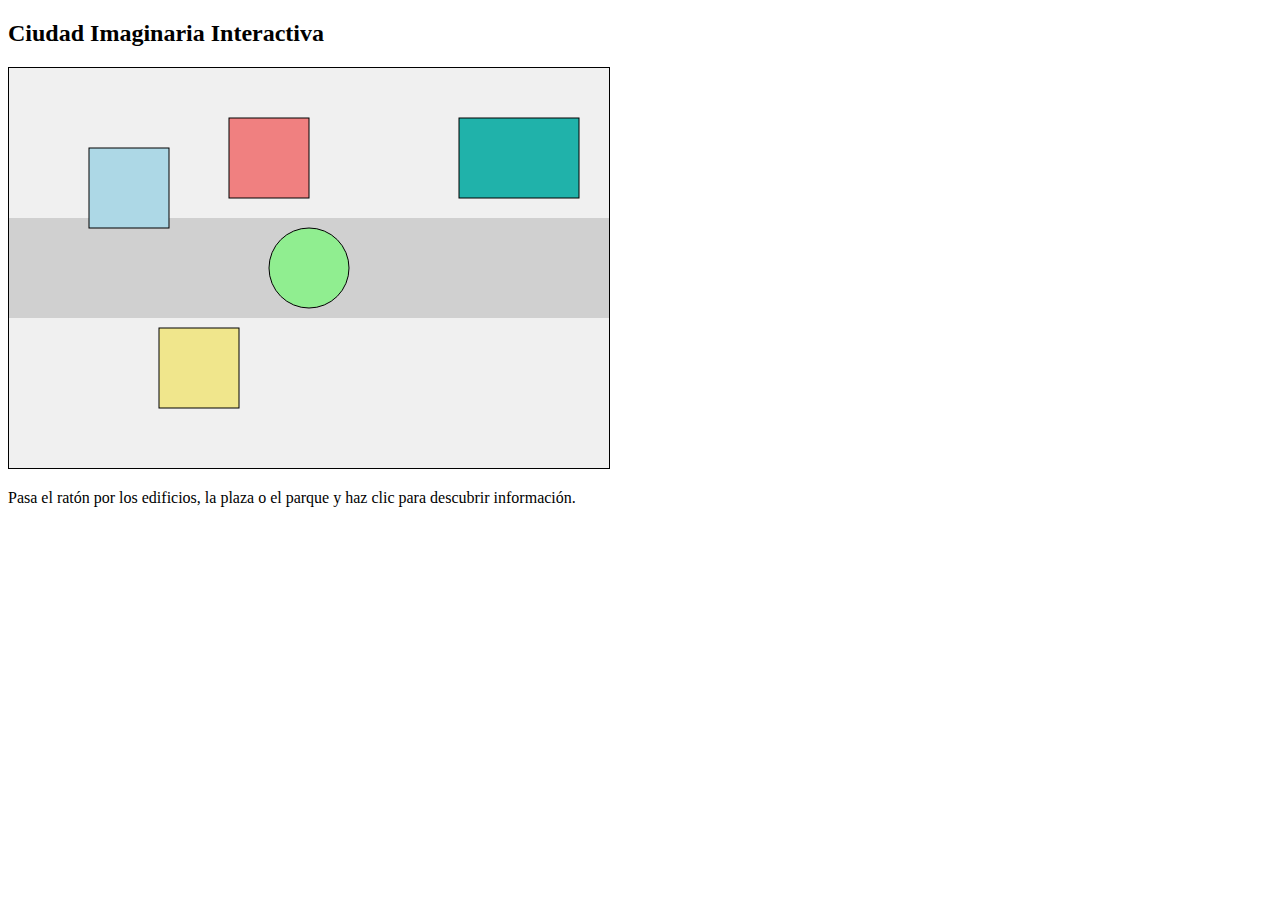
<file: index.html>
<!DOCTYPE html>
<html lang="es">

<head>
    <meta charset="UTF-8">
    <title>Ciudad Imaginaria - Demo SVG</title>
</head>

<body>
    <h2>Ciudad Imaginaria Interactiva</h2>
    

    <svg width="600" height="400" style="border:1px solid black; background:#f0f0f0">

        <!-- Calle principal -->
        <rect x="0" y="150" width="600" height="100" fill="#d0d0d0" />

        <!-- Plaza -->
        <circle id="plaza" cx="300" cy="200" r="40" fill="lightgreen" stroke="black" />

        <!-- Parque -->
        <rect id="parque" x="450" y="50" width="120" height="80" fill="lightseagreen" stroke="black" />

        <!-- Edificios -->
        <rect id="edificio1" x="80" y="80" width="80" height="80" fill="lightblue" stroke="black" />
        <rect id="edificio2" x="220" y="50" width="80" height="80" fill="lightcoral" stroke="black" />
        <rect id="edificio3" x="150" y="260" width="80" height="80" fill="khaki" stroke="black" />

        <!-- Textos informativos (ocultos al inicio) -->
        <text id="info" x="20" y="20" font-size="16" visibility="hidden" fill="black"></text>

        <!-- Script de interactividad -->
        <script>
            // Función genérica para mostrar info al pasar el ratón
            function activarInteractividad(elemento, nombre) {
                elemento.addEventListener("mouseover", () => {
                    elemento.setAttribute("opacity", "0.7");
                    document.getElementById("info").textContent = nombre;
                    document.getElementById("info").setAttribute("visibility", "visible");
                });
                elemento.addEventListener("mouseout", () => {
                    elemento.setAttribute("opacity", "1");
                    document.getElementById("info").setAttribute("visibility", "hidden");
                });
                elemento.addEventListener("click", () => {
                    alert("Has entrado en " + nombre);
                });
            }

            // Asociar interactividad a los elementos
            activarInteractividad(document.getElementById("edificio1"), "Edificio Azul - Ayuntamiento");
            activarInteractividad(document.getElementById("edificio2"), "Edificio Rojo - Biblioteca");
            activarInteractividad(document.getElementById("edificio3"), "Edificio Amarillo - Museo");
            activarInteractividad(document.getElementById("plaza"), "Plaza Central");
            activarInteractividad(document.getElementById("parque"), "Parque de la Ciudad");
        </script>
    </svg>

    <p>Pasa el ratón por los edificios, la plaza o el parque y haz clic para descubrir información.</p>
</body>

</html>
</file>
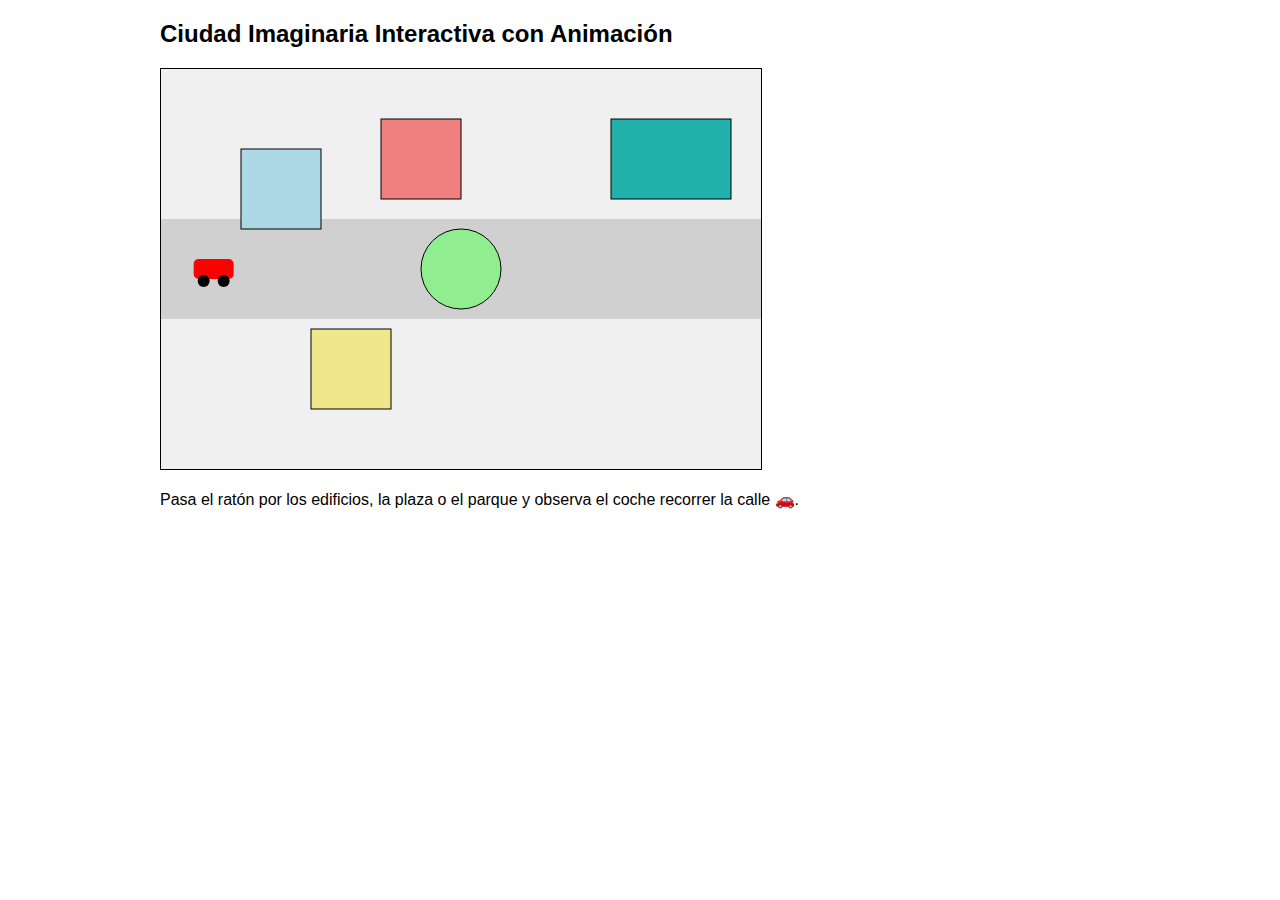
<file: ciudad.html>
<!DOCTYPE html>
<html lang="es">
<head>
  <meta charset="UTF-8">
  <title>Ciudad Imaginaria con Animación</title>
  <link rel="stylesheet" href="style.css">
</head>
<body>
<h2>Ciudad Imaginaria Interactiva con Animación</h2>

<svg width="600" height="400" style="border:1px solid black; background:#f0f0f0">

  <!-- Calle principal -->
  <rect x="0" y="150" width="600" height="100" fill="#d0d0d0" />

  <!-- Plaza -->
  <circle id="plaza" cx="300" cy="200" r="40" fill="lightgreen" stroke="black" />

  <!-- Parque -->
  <rect id="parque" x="450" y="50" width="120" height="80" fill="lightseagreen" stroke="black" />

  <!-- Edificios -->
  <rect id="edificio1" x="80" y="80" width="80" height="80" fill="lightblue" stroke="black" />
  <rect id="edificio2" x="220" y="50" width="80" height="80" fill="lightcoral" stroke="black" />
  <rect id="edificio3" x="150" y="260" width="80" height="80" fill="khaki" stroke="black" />

  <!-- Coche (círculo + rectángulo para que se vea divertido) -->
  <g id="coche">
    <rect x="-20" y="-10" width="40" height="20" fill="red" rx="5" ry="5" />
    <circle cx="-10" cy="12" r="6" fill="black" />
    <circle cx="10" cy="12" r="6" fill="black" />
  </g>

  <!-- Trayectoria del coche (línea de la calle) -->
  <path id="trayecto" d="M 0 200 L 600 200" stroke="none" fill="none"/>

  <!-- Animación: el coche recorre el trayecto -->
  <animateMotion xlink:href="#coche" dur="8s" repeatCount="indefinite" rotate="auto">
    <mpath xlink:href="#trayecto" />
  </animateMotion>

  <!-- Texto informativo (oculto al inicio) -->
  <text id="info" x="20" y="20" font-size="16" visibility="hidden" fill="black"></text>
<!-- Script de interactividad -->
<script>
  function activarInteractividad(elemento, nombre) {
    elemento.addEventListener("mouseover", () => {
      elemento.setAttribute("opacity", "0.7");
      document.getElementById("info").textContent = nombre;
      document.getElementById("info").setAttribute("visibility", "visible");
    });
    elemento.addEventListener("mouseout", () => {
      elemento.setAttribute("opacity", "1");
      document.getElementById("info").setAttribute("visibility", "hidden");
    });
    elemento.addEventListener("click", () => {
      alert("Has entrado en " + nombre);
    });
  }

  activarInteractividad(document.getElementById("edificio1"), "Edificio Azul - Ayuntamiento");
  activarInteractividad(document.getElementById("edificio2"), "Edificio Rojo - Biblioteca");
  activarInteractividad(document.getElementById("edificio3"), "Edificio Amarillo - Museo");
  activarInteractividad(document.getElementById("plaza"), "Plaza Central");
  activarInteractividad(document.getElementById("parque"), "Parque de la Ciudad");
</script>

</svg>
 

<p>Pasa el ratón por los edificios, la plaza o el parque y observa el coche recorrer la calle 🚗.</p>
</body>
</html>
</file>
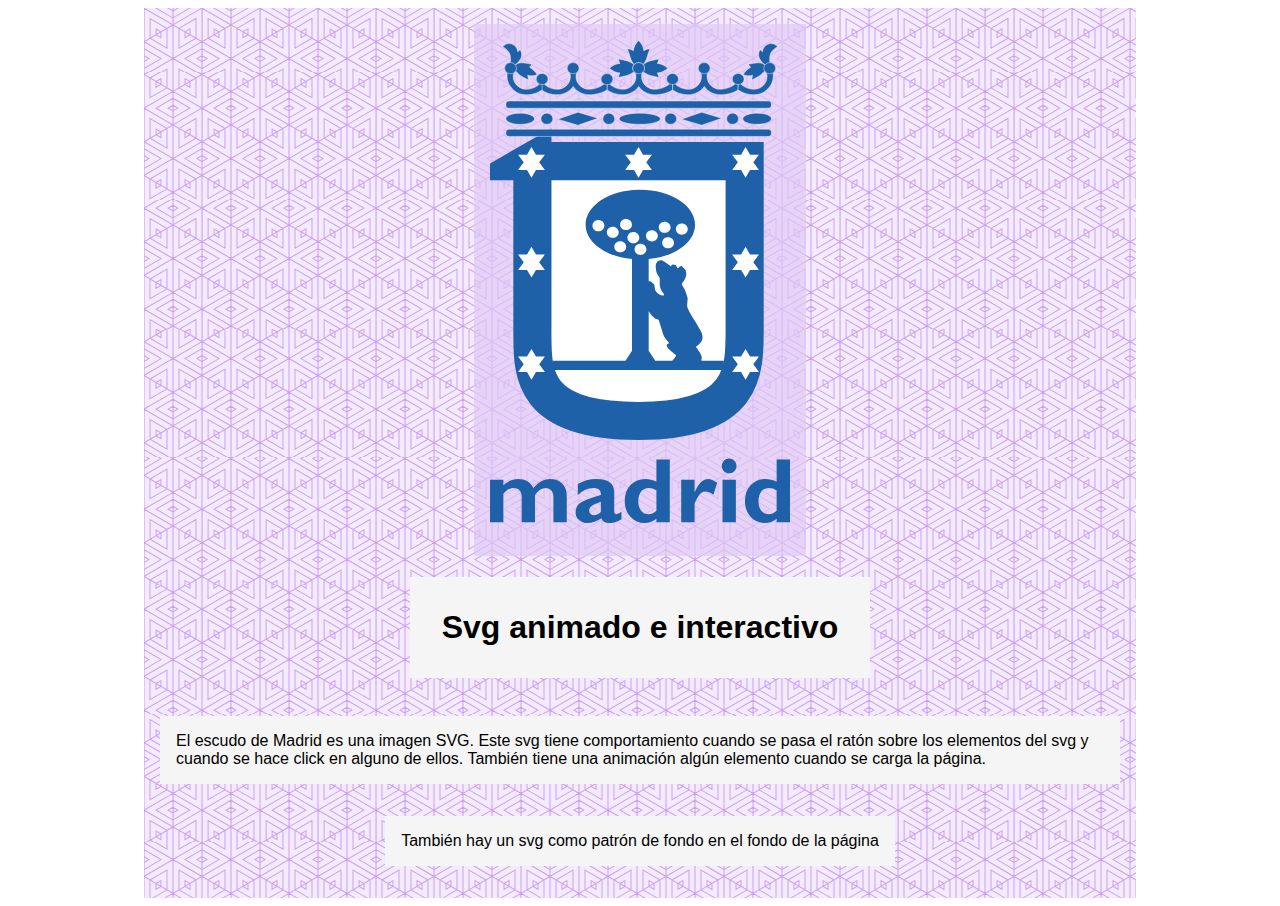
<file: escudo.html>
<!DOCTYPE html>
<html lang="es">

<head>
    <meta charset="UTF-8">
    <meta name="viewport" content="width=device-width, initial-scale=1.0">
    <title>svg interactivo</title>

    <style>
        body {
            font-family: 'Segoe UI', Tahoma, Geneva, Verdana, sans-serif;
        }

        .container {
            padding: 1em;
            max-width: 960px;
            margin: 0 auto;
            background-color: rgb(230, 214, 245);
            display: flex;
            justify-content: center;
            align-items: center;
            flex-direction: column;
            background-image: url(pattern.svg);

        }

        h1,
        p {
            background-color: whitesmoke;
            padding: 1em;

        }

        object {
            background-color: rgba(223, 201, 243, 0.7);
            padding: 1em;

        }
    </style>
</head>

<body>

    <div class="container">
     

        <object type="image/svg+xml" data="escudo-madrid.svg" class="logo">

        </object>
        <h1>Svg animado e interactivo</h1>
        <p> El escudo de Madrid es una imagen SVG. Este svg tiene comportamiento cuando se pasa el ratón sobre los elementos del
            svg y cuando
            se hace click en alguno de ellos. También tiene una animación algún elemento cuando se carga la página.
        </p>
        <p>También hay un svg como patrón de fondo en el fondo de la página</p>
    </div>

</body>

</html>
</file>
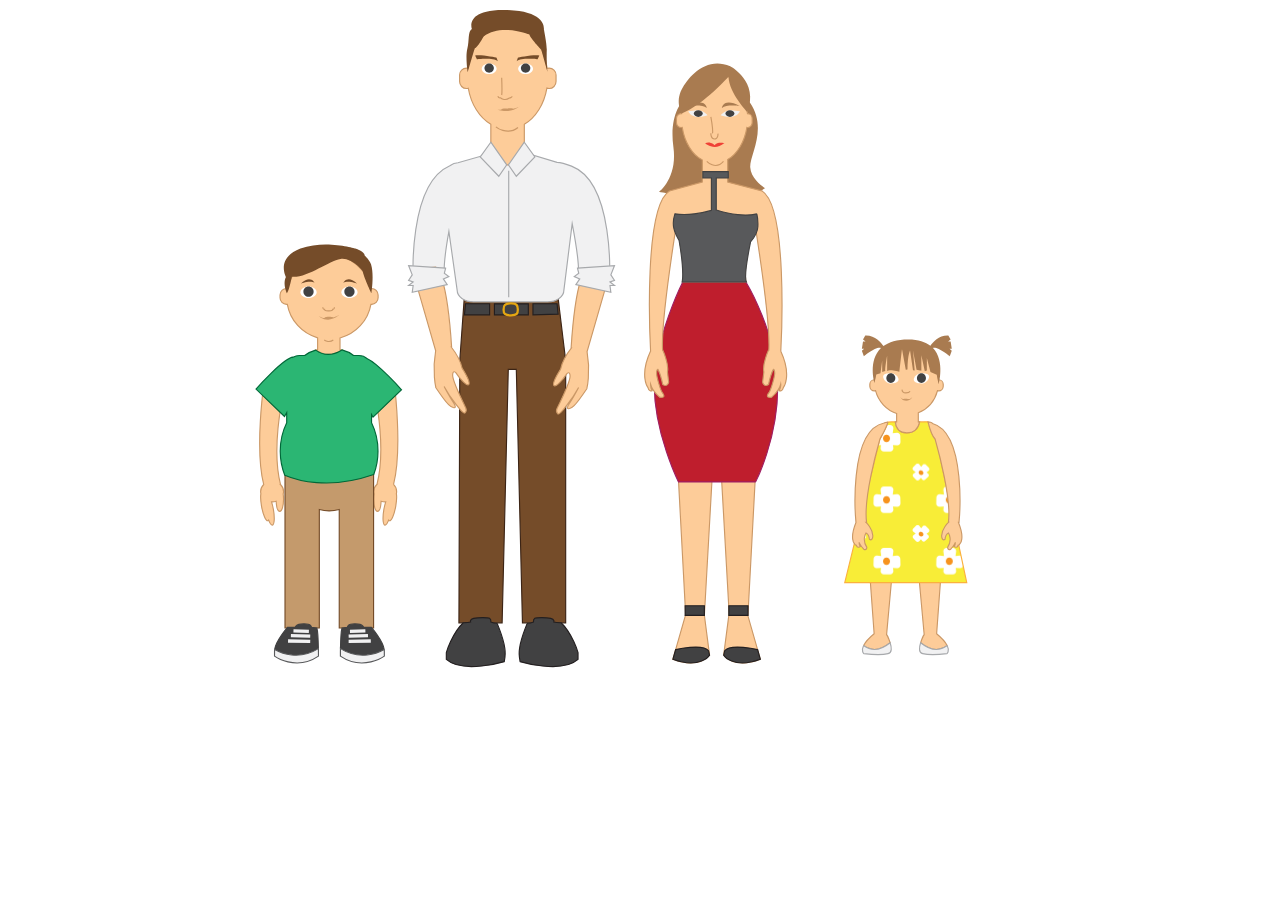
<file: famila.html>
<!DOCTYPE html>
<html lang="es">

<head>
    <meta charset="UTF-8">
    <meta name="viewport" content="width=device-width, initial-scale=1.0">
    <title>Familia</title>
    <link href="https://cdn.jsdelivr.net/npm/bootstrap@5.3.8/dist/css/bootstrap.min.css" rel="stylesheet"
        integrity="sha384-sRIl4kxILFvY47J16cr9ZwB07vP4J8+LH7qKQnuqkuIAvNWLzeN8tE5YBujZqJLB" crossorigin="anonymous">
    <link rel="stylesheet" href="style.css">
    <style>
        .container {
            max-width: 960px;
            margin: 0 auto;

        }

        svg {
            width: 100%;
            height: auto;
        }
    </style>
</head>

<body>
    <div class="container">
        <svg width="1122.5" height="793.71" version="1.1" viewBox="0 0 1122.5 793.71" xmlns="http://www.w3.org/2000/svg"
            xmlns:xlink="http://www.w3.org/1999/xlink">
            <defs>
                <clipPath id="clipPath2">
                    <path transform="translate(-108.34 -164.24)" d="M 0,595.28 H 841.89 V 0 H 0 Z" />
                </clipPath>
                <clipPath id="clipPath4">
                    <path transform="translate(-204.81 -170.43)" d="M 0,595.28 H 841.89 V 0 H 0 Z" />
                </clipPath>
                <clipPath id="clipPath6">
                    <path transform="translate(-185.51 -342.28)" d="M 0,595.28 H 841.89 V 0 H 0 Z" />
                </clipPath>
                <clipPath id="clipPath8">
                    <path transform="translate(-137.32 -338.91)" d="M 0,595.28 H 841.89 V 0 H 0 Z" />
                </clipPath>
                <clipPath id="clipPath10">
                    <path transform="translate(-134.72 -339.48)" d="M 0,595.28 H 841.89 V 0 H 0 Z" />
                </clipPath>
                <clipPath id="clipPath12">
                    <path transform="translate(-173.23 -338.91)" d="M 0,595.28 H 841.89 V 0 H 0 Z" />
                </clipPath>
                <clipPath id="clipPath14">
                    <path transform="translate(-170.63 -339.48)" d="M 0,595.28 H 841.89 V 0 H 0 Z" />
                </clipPath>
                <clipPath id="clipPath16">
                    <path transform="translate(-152.92 -325.88)" d="M 0,595.28 H 841.89 V 0 H 0 Z" />
                </clipPath>
                <clipPath id="clipPath18">
                    <path transform="translate(-139.3 -318.27)" d="M 0,595.28 H 841.89 V 0 H 0 Z" />
                </clipPath>
                <clipPath id="clipPath20">
                    <path transform="translate(-144.05 -297.09)" d="M 0,595.28 H 841.89 V 0 H 0 Z" />
                </clipPath>
                <clipPath id="clipPath22">
                    <path transform="translate(-185.36 -338.17)" d="M 0,595.28 H 841.89 V 0 H 0 Z" />
                </clipPath>
                <clipPath id="clipPath24">
                    <path transform="translate(-123.61 -346.66)" d="M 0,595.28 H 841.89 V 0 H 0 Z" />
                </clipPath>
                <clipPath id="clipPath26">
                    <path transform="translate(-172.7 -346.66)" d="M 0,595.28 H 841.89 V 0 H 0 Z" />
                </clipPath>
                <clipPath id="clipPath28">
                    <path transform="translate(-109.41 -180.73)" d="M 0,595.28 H 841.89 V 0 H 0 Z" />
                </clipPath>
                <clipPath id="clipPath30">
                    <path transform="translate(-185.51 -231.7)" d="M 0,595.28 H 841.89 V 0 H 0 Z" />
                </clipPath>
                <clipPath id="clipPath32">
                    <path transform="translate(-138.9 -26.471)" d="M 0,595.28 H 841.89 V 0 H 0 Z" />
                </clipPath>
                <clipPath id="clipPath34">
                    <path transform="translate(-100.54 -25.687)" d="M 0,595.28 H 841.89 V 0 H 0 Z" />
                </clipPath>
                <clipPath id="clipPath36">
                    <path transform="translate(-117.04 -42.044)" d="M 0,595.28 H 841.89 V 0 H 0 Z" />
                </clipPath>
                <clipPath id="clipPath38">
                    <path transform="translate(-114.78 -37.849)" d="M 0,595.28 H 841.89 V 0 H 0 Z" />
                </clipPath>
                <clipPath id="clipPath40">
                    <path transform="translate(-112.3 -33.156)" d="M 0,595.28 H 841.89 V 0 H 0 Z" />
                </clipPath>
                <clipPath id="clipPath42">
                    <path transform="translate(-158.26 -26.471)" d="M 0,595.28 H 841.89 V 0 H 0 Z" />
                </clipPath>
                <clipPath id="clipPath44">
                    <path transform="translate(-196.62 -25.687)" d="M 0,595.28 H 841.89 V 0 H 0 Z" />
                </clipPath>
                <clipPath id="clipPath46">
                    <path transform="translate(-180.12 -42.044)" d="M 0,595.28 H 841.89 V 0 H 0 Z" />
                </clipPath>
                <clipPath id="clipPath48">
                    <path transform="translate(-182.38 -37.849)" d="M 0,595.28 H 841.89 V 0 H 0 Z" />
                </clipPath>
                <clipPath id="clipPath50">
                    <path transform="translate(-184.86 -33.156)" d="M 0,595.28 H 841.89 V 0 H 0 Z" />
                </clipPath>
                <clipPath id="clipPath53">
                    <path transform="translate(-360.89 -449.61)" d="M 0,595.28 H 841.89 V 0 H 0 Z" />
                </clipPath>
                <clipPath id="clipPath55">
                    <path transform="translate(-360.89 -449.61)" d="M 0,595.28 H 841.89 V 0 H 0 Z" />
                </clipPath>
                <clipPath id="clipPath57">
                    <path transform="translate(-341.27 -535.57)" d="M 0,595.28 H 841.89 V 0 H 0 Z" />
                </clipPath>
                <clipPath id="clipPath59">
                    <path transform="translate(-264.89 -272.45)" d="M 0,595.28 H 841.89 V 0 H 0 Z" />
                </clipPath>
                <clipPath id="clipPath61">
                    <path transform="translate(-351.35 -271.6)" d="M 0,595.28 H 841.89 V 0 H 0 Z" />
                </clipPath>
                <clipPath id="clipPath63">
                    <path transform="translate(-299.63 -527.13)" d="M 0,595.28 H 841.89 V 0 H 0 Z" />
                </clipPath>
                <clipPath id="clipPath65">
                    <path transform="translate(-296.24 -510.93)" d="M 0,595.28 H 841.89 V 0 H 0 Z" />
                </clipPath>
                <clipPath id="clipPath67">
                    <path transform="translate(-294.55 -484.07)" d="M 0,595.28 H 841.89 V 0 H 0 Z" />
                </clipPath>
                <clipPath id="clipPath69">
                    <path transform="translate(-295.61 -499.28)" d="M 0,595.28 H 841.89 V 0 H 0 Z" />
                </clipPath>
                <clipPath id="clipPath71">
                    <path transform="translate(-339.85 -531.92)" d="M 0,595.28 H 841.89 V 0 H 0 Z" />
                </clipPath>
                <clipPath id="clipPath73">
                    <path transform="translate(-277.89 -543.31)" d="M 0,595.28 H 841.89 V 0 H 0 Z" />
                </clipPath>
                <clipPath id="clipPath75">
                    <path transform="translate(-331.12 -543.31)" d="M 0,595.28 H 841.89 V 0 H 0 Z" />
                </clipPath>
                <clipPath id="clipPath77">
                    <path transform="translate(-290.12 -470.6)" d="M 0,595.28 H 841.89 V 0 H 0 Z" />
                </clipPath>
                <clipPath id="clipPath79">
                    <path transform="translate(-319.46 -470.6)" d="M 0,595.28 H 841.89 V 0 H 0 Z" />
                </clipPath>
                <clipPath id="clipPath81">
                    <path transform="translate(-250.47 -360.12)" d="M 0,595.28 H 841.89 V 0 H 0 Z" />
                </clipPath>
                <clipPath id="clipPath83">
                    <path transform="translate(-366.12 -360.12)" d="M 0,595.28 H 841.89 V 0 H 0 Z" />
                </clipPath>
                <clipPath id="clipPath85">
                    <path transform="translate(-294.95 -48.714)" d="M 0,595.28 H 841.89 V 0 H 0 Z" />
                </clipPath>
                <clipPath id="clipPath87">
                    <path transform="translate(-294.95 -48.714)" d="M 0,595.28 H 841.89 V 0 H 0 Z" />
                </clipPath>
                <clipPath id="clipPath89">
                    <path transform="translate(-322.75 -48.714)" d="M 0,595.28 H 841.89 V 0 H 0 Z" />
                </clipPath>
                <clipPath id="clipPath91">
                    <path transform="translate(-289.05 -319.16)" d="M 0,595.28 H 841.89 V 0 H 0 Z" />
                </clipPath>
                <clipPath id="clipPath93">
                    <path transform="translate(-349.14 -319.78)" d="M 0,595.28 H 841.89 V 0 H 0 Z" />
                </clipPath>
                <clipPath id="clipPath95">
                    <path d="M 0,595.28 H 841.89 V 0 H 0 Z" />
                </clipPath>
                <clipPath id="clipPath97">
                    <path transform="translate(-312.82 -320.06)" d="M 0,595.28 H 841.89 V 0 H 0 Z" />
                </clipPath>
                <clipPath id="clipPath99">
                    <path transform="translate(-305.81 -445.61)" d="M 0,595.28 H 841.89 V 0 H 0 Z" />
                </clipPath>
                <clipPath id="clipPath101">
                    <path transform="translate(-295.17 -535.04)" d="M 0,595.28 H 841.89 V 0 H 0 Z" />
                </clipPath>
                <clipPath id="clipPath103">
                    <path transform="translate(-292.78 -535.57)" d="M 0,595.28 H 841.89 V 0 H 0 Z" />
                </clipPath>
                <clipPath id="clipPath105">
                    <path transform="translate(-327.14 -535.04)" d="M 0,595.28 H 841.89 V 0 H 0 Z" />
                </clipPath>
                <clipPath id="clipPath107">
                    <path transform="translate(-324.75 -535.57)" d="M 0,595.28 H 841.89 V 0 H 0 Z" />
                </clipPath>
                <clipPath id="clipPath109">
                    <path transform="translate(-457.53 -505.34)" d="M 0,595.28 H 841.89 V 0 H 0 Z" />
                </clipPath>
                <clipPath id="clipPath111">
                    <path transform="translate(-477.47 -56.853)" d="M 0,595.28 H 841.89 V 0 H 0 Z" />
                </clipPath>
                <clipPath id="clipPath113">
                    <path transform="translate(-515.58 -55.248)" d="M 0,595.28 H 841.89 V 0 H 0 Z" />
                </clipPath>
                <clipPath id="clipPath115">
                    <path d="M 0,595.28 H 841.89 V 0 H 0 Z" />
                </clipPath>
                <clipPath id="clipPath117">
                    <path transform="translate(-452.19 -25.62)" d="M 0,595.28 H 841.89 V 0 H 0 Z" />
                </clipPath>
                <clipPath id="clipPath119">
                    <path d="M 0,595.28 H 841.89 V 0 H 0 Z" />
                </clipPath>
                <clipPath id="clipPath121">
                    <path transform="translate(-524.06 -25.62)" d="M 0,595.28 H 841.89 V 0 H 0 Z" />
                </clipPath>
                <clipPath id="clipPath123">
                    <path transform="translate(-522.26 -172.65)" d="M 0,595.28 H 841.89 V 0 H 0 Z" />
                </clipPath>
                <clipPath id="clipPath125">
                    <path transform="translate(-544.42 -287.27)" d="M 0,595.28 H 841.89 V 0 H 0 Z" />
                </clipPath>
                <clipPath id="clipPath127">
                    <path transform="translate(-544.42 -287.27)" d="M 0,595.28 H 841.89 V 0 H 0 Z" />
                </clipPath>
                <clipPath id="clipPath129">
                    <path transform="translate(-523.37 -407.74)" d="M 0,595.28 H 841.89 V 0 H 0 Z" />
                </clipPath>
                <clipPath id="clipPath131">
                    <path transform="translate(-479.5 -453.71)" d="M 0,595.28 H 841.89 V 0 H 0 Z" />
                </clipPath>
                <clipPath id="clipPath133">
                    <path transform="translate(-480.3 -494.21)" d="M 0,595.28 H 841.89 V 0 H 0 Z" />
                </clipPath>
                <clipPath id="clipPath135">
                    <path transform="translate(-475.97 -495.64)" d="M 0,595.28 H 841.89 V 0 H 0 Z" />
                </clipPath>
                <clipPath id="clipPath137">
                    <path transform="translate(-491.57 -494.21)" d="M 0,595.28 H 841.89 V 0 H 0 Z" />
                </clipPath>
                <clipPath id="clipPath139">
                    <path transform="translate(-495.91 -495.64)" d="M 0,595.28 H 841.89 V 0 H 0 Z" />
                </clipPath>
                <clipPath id="clipPath141">
                    <path transform="translate(-483.08 -492.74)" d="M 0,595.28 H 841.89 V 0 H 0 Z" />
                </clipPath>
                <clipPath id="clipPath143">
                    <path transform="translate(-483.08 -478.43)" d="M 0,595.28 H 841.89 V 0 H 0 Z" />
                </clipPath>
                <clipPath id="clipPath145">
                    <path transform="translate(-478.07 -469.58)" d="M 0,595.28 H 841.89 V 0 H 0 Z" />
                </clipPath>
                <clipPath id="clipPath147">
                    <path transform="translate(-515.08 -497.12)" d="M 0,595.28 H 841.89 V 0 H 0 Z" />
                </clipPath>
                <clipPath id="clipPath149">
                    <path transform="translate(-463.32 -502.17)" d="M 0,595.28 H 841.89 V 0 H 0 Z" />
                </clipPath>
                <clipPath id="clipPath151">
                    <path transform="translate(-508.95 -502.17)" d="M 0,595.28 H 841.89 V 0 H 0 Z" />
                </clipPath>
                <clipPath id="clipPath153">
                    <path transform="translate(-641.6 -87.28)" d="M 0,595.28 H 841.89 V 0 H 0 Z" />
                </clipPath>
                <clipPath id="clipPath155">
                    <path transform="translate(-617.04 -29.136)" d="M 0,595.28 H 841.89 V 0 H 0 Z" />
                </clipPath>
                <clipPath id="clipPath157">
                    <path transform="translate(-665.74 -87.28)" d="M 0,595.28 H 841.89 V 0 H 0 Z" />
                </clipPath>
                <clipPath id="clipPath159">
                    <path transform="translate(-690.3 -29.136)" d="M 0,595.28 H 841.89 V 0 H 0 Z" />
                </clipPath>
                <pattern id="pattern165" width="55.051" height="53.8708" patternTransform="translate(0,595.28)"
                    patternUnits="userSpaceOnUse">
                    <path d="m55.051 0h-55.051v53.871h55.051v-53.871z" fill="#f8ed37" />
                    <path transform="translate(39.388 16.59)"
                        d="m0 0-0.025-1.072h1.541l-0.026 1.072c-2e-3 0.082 1e-3 0.165 6e-3 0.249h-1.502c5e-3 -0.084 8e-3 -0.167 6e-3 -0.249m12.582-3.774c0.037-1.566-1.215-2.878-2.781-2.915l-3.8 0.369 0.384-2.902c0-1.567-1.282-2.849-2.849-2.849h-5.539c-1.566 0-2.848 1.282-2.848 2.849l0.352 2.903-3.812-0.37c-1.566 0.037-2.818 1.349-2.78 2.915l0.131 5.538c0.037 1.566 1.349 2.817 2.915 2.78l3.732-0.584-0.538 4.439c0 1.567 1.282 2.849 2.848 2.849h5.539c1.567 0 2.849-1.282 2.849-2.849l-0.588-4.44 3.738 0.585c1.566 0.037 2.878-1.214 2.915-2.78l0.132-5.538z"
                        fill="#fff" />
                    <path transform="translate(39.749 12.804)"
                        d="m0 0c-1.676 0-3.046 1.371-3.046 3.046v0.396c0 1.676 1.37 3.047 3.046 3.047s3.046-1.371 3.046-3.047v-0.396c0-1.675-1.37-3.046-3.046-3.046"
                        fill="#f7931d" />
                    <path transform="translate(14.093 40.424)"
                        d="m0 0 0.475-0.518 0.728 0.699-0.499 0.495c-0.037 0.038-0.074 0.079-0.11 0.121l-0.71-0.682c0.04-0.037 0.08-0.076 0.116-0.115m7.661 3.927c0.729-0.724 0.733-1.912 9e-3 -2.641l-1.965-1.55 1.5-1.198c0.711-0.741 0.687-1.929-0.054-2.64l-2.619-2.514c-0.74-0.711-1.928-0.687-2.64 0.054l-1.151 1.533-1.634-1.906c-0.757-0.693-1.944-0.641-2.638 0.116l-2.451 2.678c-0.694 0.757-0.641 1.944 0.116 2.638l2.03 1.417-2.27 1.855c-0.711 0.741-0.687 1.929 0.054 2.64l2.618 2.514c0.741 0.711 1.929 0.687 2.64-0.054l1.738-2.366 1.501 1.973c0.724 0.729 1.912 0.733 2.641 9e-3l2.575-2.558z"
                        fill="#fff" />
                    <path transform="translate(16.436 38.325)"
                        d="m0 0c-0.792-0.761-2.063-0.735-2.823 0.058l-0.18 0.187c-0.76 0.792-0.734 2.062 0.058 2.823 0.792 0.76 2.062 0.734 2.823-0.058l0.18-0.187c0.76-0.792 0.734-2.062-0.058-2.823"
                        fill="#f7931d" />
                </pattern>
                <clipPath id="clipPath166">
                    <path transform="translate(-707.5 -84.28)" d="M 0,595.28 H 841.89 V 0 H 0 Z" />
                </clipPath>
                <clipPath id="clipPath168">
                    <path transform="translate(-638.39 -225.13)" d="M 0,595.28 H 841.89 V 0 H 0 Z" />
                </clipPath>
                <clipPath id="clipPath170">
                    <path transform="translate(-700.24 -137.14)" d="M 0,595.28 H 841.89 V 0 H 0 Z" />
                </clipPath>
                <clipPath id="clipPath172">
                    <path transform="translate(-700.24 -137.14)" d="M 0,595.28 H 841.89 V 0 H 0 Z" />
                </clipPath>
                <clipPath id="clipPath174">
                    <path transform="translate(-682.86 -262.28)" d="M 0,595.28 H 841.89 V 0 H 0 Z" />
                </clipPath>
                <clipPath id="clipPath176">
                    <path transform="translate(-647.67 -262.36)" d="M 0,595.28 H 841.89 V 0 H 0 Z" />
                </clipPath>
                <clipPath id="clipPath178">
                    <path transform="translate(-644.86 -263.69)" d="M 0,595.28 H 841.89 V 0 H 0 Z" />
                </clipPath>
                <clipPath id="clipPath180">
                    <path transform="translate(-661 -262.36)" d="M 0,595.28 H 841.89 V 0 H 0 Z" />
                </clipPath>
                <clipPath id="clipPath182">
                    <path transform="translate(-663.8 -263.69)" d="M 0,595.28 H 841.89 V 0 H 0 Z" />
                </clipPath>
                <clipPath id="clipPath184">
                    <path transform="translate(-650.67 -253.61)" d="M 0,595.28 H 841.89 V 0 H 0 Z" />
                </clipPath>
                <clipPath id="clipPath186">
                    <path transform="translate(-649.34 -246.84)" d="M 0,595.28 H 841.89 V 0 H 0 Z" />
                </clipPath>
                <clipPath id="clipPath188">
                    <path transform="translate(-694.35 -289.45)" d="M 0,595.28 H 841.89 V 0 H 0 Z" />
                </clipPath>
            </defs>
            <g id="hijo" class="persona" onclick="saludar('Soy el hijo')" data-bs-toggle="tooltip"
                data-bs-placement="top" data-bs-title="Soy Joaquín">
                <g fill="#fdcc99" stroke="#cb9866" stroke-miterlimit="10">
                    <path transform="matrix(1.3333 0 0 -1.3333 144.45 574.72)"
                        d="m0 0c0 2.381-1.019 4.542-2.673 6.163h3e-3c-7.98 31.438 1.52 73.63 1.52 73.63l-16.189 13.237s-8.054-55.429-0.075-86.867c-1.654-1.621-2.673-3.782-2.673-6.163 0-0.638 0.074-1.259 0.212-1.86-0.396-2.521-0.239-6.533 0.546-10.991 1.29-7.326 3.778-13.059 5.557-12.806 0.273 0.039 0.509 0.231 0.716 0.531 1.091-2.755 2.284-4.435 3.263-4.296 1.779 0.253 2.175 6.396 0.885 13.722-0.43 2.443-0.995 4.701-1.621 6.628 0.162-8e-3 0.322-0.023 0.486-0.023 1.259 0 2.459 0.219 3.569 0.602 0.257-5.073 1.595-8.945 3.213-8.945 1.801 0 3.261 4.795 3.261 10.709 0 1.621-0.113 3.151-0.309 4.527 0.195 0.706 0.309 1.441 0.309 2.202"
                        clip-path="url(#clipPath2)" />
                    <path transform="matrix(1.3333 0 0 -1.3333 273.08 566.47)"
                        d="m0 0h6e-3c7.98 31.437 0.762 86.84 0.762 86.84l-16.19-13.236s8.907-41.971 0.927-73.408h3e-3c-1.789-1.642-2.896-3.896-2.896-6.385 0-0.761 0.115-1.496 0.309-2.202-0.196-1.377-0.309-2.907-0.309-4.527 0-5.914 1.46-10.709 3.261-10.709 1.618 0 2.957 3.872 3.213 8.945 1.111-0.383 2.311-0.602 3.57-0.602 0.164 0 0.323 0.015 0.486 0.022-0.627-1.926-1.191-4.184-1.622-6.628-1.29-7.325-0.893-13.468 0.886-13.721 0.979-0.139 2.172 1.541 3.262 4.295 0.207-0.299 0.443-0.492 0.717-0.531 1.778-0.252 4.266 5.481 5.556 12.806 0.785 4.459 0.942 8.471 0.546 10.992 0.138 0.6 0.212 1.222 0.212 1.86 0 2.394-1.029 4.565-2.699 6.189"
                        clip-path="url(#clipPath4)" />
                    <path transform="matrix(1.3333 0 0 -1.3333 247.35 337.33)"
                        d="m0 0c-0.251 0-0.497-0.022-0.74-0.054-3.436 16.996-18.453 29.792-36.462 29.792-18.014 0-33.036-12.804-36.465-29.808-0.277 0.041-0.559 0.07-0.847 0.07-3.163 0-5.75-2.587-5.75-5.75v-2.436c0-3.162 2.587-5.75 5.75-5.75 0.226 0 0.448 0.017 0.667 0.042 2.467-14.146 12.926-25.542 26.555-29.375v-10.314c-0.576-0.131-1.141-0.274-1.695-0.427 3.782-2.707 12.084-6.602 23.005 0.155-0.547 0.142-1.103 0.276-1.671 0.397v10.035c13.889 3.679 24.591 15.187 27.094 29.515 0.184-0.017 0.37-0.028 0.559-0.028 3.163 0 5.75 2.588 5.75 5.75v2.436c0 3.163-2.587 5.75-5.75 5.75"
                        clip-path="url(#clipPath6)" />
                </g>
                <g>
                    <path transform="matrix(1.3333 0 0 -1.3333 183.1 341.83)"
                        d="m0 0c0-2.797-3.174-5.064-7.089-5.064s-7.089 2.267-7.089 5.064 3.174 5.064 7.089 5.064 7.089-2.267 7.089-5.064"
                        clip-path="url(#clipPath8)" fill="#fff" />
                    <path transform="matrix(1.3333 0 0 -1.3333 179.63 341.06)"
                        d="m0 0c0-2.479-2.01-4.489-4.489-4.489s-4.488 2.01-4.488 4.489 2.009 4.489 4.488 4.489 4.489-2.01 4.489-4.489"
                        clip-path="url(#clipPath10)" fill="#414142" />
                    <path transform="matrix(1.3333 0 0 -1.3333 230.98 341.83)"
                        d="m0 0c0-2.797-3.174-5.064-7.089-5.064s-7.089 2.267-7.089 5.064 3.174 5.064 7.089 5.064 7.089-2.267 7.089-5.064"
                        clip-path="url(#clipPath12)" fill="#fff" />
                    <path transform="matrix(1.3333 0 0 -1.3333 227.51 341.06)"
                        d="m0 0c0-2.479-2.01-4.489-4.489-4.489s-4.488 2.01-4.488 4.489 2.009 4.489 4.488 4.489 4.489-2.01 4.489-4.489"
                        clip-path="url(#clipPath14)" fill="#414142" />
                </g>
                <path transform="matrix(1.3333 0 0 -1.3333 203.9 359.2)"
                    d="m0 0s0.026-1.995-1.441-1.957c0 0 0.175-1.496-4.083-1.266h0.92c-4.258-0.23-4.083 1.266-4.083 1.266-1.468-0.038-1.441 1.957-1.441 1.957"
                    clip-path="url(#clipPath16)" fill="none" stroke="#cb9866" stroke-miterlimit="10" />
                <path transform="matrix(1.3333 0 0 -1.3333 185.73 369.35)"
                    d="m0 0s7.263-7.885 17.801 0.678c0 0-4.61-2.479-5.551-1.992-0.941 0.486-5.928 0.839-7.433-0.455-0.831-0.713-4.817 1.769-4.817 1.769"
                    clip-path="url(#clipPath18)" fill="#cb9866" />
                <path transform="matrix(1.3333 0 0 -1.3333 192.07 397.58)" d="m0 0s3.913-2.877 7.941 0"
                    clip-path="url(#clipPath20)" fill="none" stroke="#cb9866" stroke-miterlimit="10" />
                <g fill="#754c29">
                    <path transform="matrix(1.3333 0 0 -1.3333 247.15 342.81)"
                        d="m0 0s-7.16 14.955-7.526 19.278c0 0-9.266 12.302-19.548 10.767-10.282-1.534-29.155-16.819-42.66-15.622 0 0-2.438-13.01-4.365-14.423 0 0-3.923 7.948-0.854 14.239 0 0-9.054 16.727 12.737 24.86 21.791 8.134 48.34 0 48.34 0s8.44-2.915 7.979-6.138c0 0 4.449-4.129 5.587-7.662 2.916-9.054 0.31-25.299 0.31-25.299"
                        clip-path="url(#clipPath22)" />
                    <path transform="matrix(1.3333 0 0 -1.3333 164.81 331.5)"
                        d="m0 0s8.057 3.223 11.97 0.614c0 0-3.683 7.366-11.97-0.614" clip-path="url(#clipPath24)" />
                    <path transform="matrix(1.3333 0 0 -1.3333 230.27 331.5)"
                        d="m0 0s-8.057 3.223-11.97 0.614c0 0 3.683 7.366 11.97-0.614" clip-path="url(#clipPath26)" />
                </g>
                <g stroke-miterlimit="10">
                    <path transform="matrix(1.3333 0 0 -1.3333 145.88 552.74)"
                        d="m0 0c0.071-0.207 0.134-0.419 0.206-0.625v-135.53h30.103v103.84c2.777-0.76 5.651-1.161 8.594-1.161 3.044 0 6.011 0.434 8.875 1.245v-103.92h30.103v136.36c0.047 0.137 0.086 0.278 0.132 0.415-39.595-15.915-68.002-5.563-78.013-0.628"
                        clip-path="url(#clipPath28)" fill="#c49a6c" stroke="#754c29" />
                    <path transform="matrix(1.3333 0 0 -1.3333 247.35 484.77)"
                        d="m0 0 1.306-2.298 25.013 24.047s-20.252 22.777-30.004 27.204c-1.959 1.799-4.538 2.906-7.364 2.906h-4.716c-2.543 2.078-6.072 3.763-10.217 4.861-10.921-6.899-19.223-2.922-23.005-0.158-3.901-1.098-7.225-2.721-9.652-4.703h-4.716c-1.998 0-3.87-0.557-5.492-1.514v2e-3c-8.165-0.572-32.5-27.945-32.5-27.945l25.013-24.047 1.93 3.397v-8.996c-3.591-7.333-5.655-15.822-5.655-24.88 0-7.511 1.424-14.627 3.954-21.023 10.011-4.293 38.419-13.297 78.013 0.546 2.397 6.255 3.747 13.179 3.747 20.477 0 9.058-2.064 17.547-5.655 24.88z"
                        clip-path="url(#clipPath30)" fill="#2bb673" stroke="#006838" />
                    <path transform="matrix(1.3333 0 0 -1.3333 185.2 758.41)"
                        d="m0 0c-0.109 5.262-0.432 15.372-1.329 17.952l-4.758 0.613s0.614 3.376-7.059 3.07c-7.673-0.307-7.059-3.07-7.059-3.07h-6.905s-10.097-11.561-11.25-19.349c5.477-3.089 21.165-9.932 38.36 0.784"
                        clip-path="url(#clipPath32)" fill="#414142" stroke="#414142" />
                    <path transform="matrix(1.3333 0 0 -1.3333 134.05 759.46)"
                        d="m0 0c-0.086-0.58-0.127-1.142-0.106-1.674l-6e-3 -4.143s18.574-13.505 38.524 0v3.376s-0.011 1.286-0.052 3.225c-17.194-10.716-32.882-3.873-38.36-0.784"
                        clip-path="url(#clipPath34)" fill="#f1f1f2" stroke="#58595b" />
                </g>
                <g fill="none" stroke="#f1f1f2" stroke-miterlimit="10" stroke-width="3">
                    <path transform="matrix(1.3333 0 0 -1.3333 156.05 737.65)" d="m0 0 13.523-0.46"
                        clip-path="url(#clipPath36)" />
                    <path transform="matrix(1.3333 0 0 -1.3333 153.04 743.24)" d="m0 0 16.957-0.46"
                        clip-path="url(#clipPath38)" />
                    <path transform="matrix(1.3333 0 0 -1.3333 149.73 749.5)" d="m0 0 19.435-0.369"
                        clip-path="url(#clipPath40)" />
                </g>
                <path transform="matrix(1.3333 0 0 -1.3333 211.01 758.41)"
                    d="m0 0c0.109 5.262 0.432 15.372 1.329 17.952l4.758 0.613s-0.614 3.376 7.059 3.07c7.673-0.307 7.059-3.07 7.059-3.07h6.905s10.097-11.561 11.25-19.349c-5.477-3.089-21.165-9.932-38.36 0.784"
                    clip-path="url(#clipPath42)" fill="#414142" stroke="#414142" stroke-miterlimit="10" />
                <path transform="matrix(1.3333 0 0 -1.3333 262.15 759.46)"
                    d="m0 0c0.086-0.58 0.127-1.142 0.106-1.674l6e-3 -4.143s-18.574-13.505-38.524 0v3.376s0.012 1.286 0.052 3.225c17.194-10.716 32.882-3.873 38.36-0.784"
                    clip-path="url(#clipPath44)" fill="#f1f1f2" stroke="#58595b" stroke-miterlimit="10" />
                <g fill="none" stroke="#f1f1f2" stroke-miterlimit="10" stroke-width="3">
                    <path transform="matrix(1.3333 0 0 -1.3333 240.16 737.65)" d="m0 0-13.523-0.46"
                        clip-path="url(#clipPath46)" />
                    <path transform="matrix(1.3333 0 0 -1.3333 243.17 743.24)" d="m0 0-16.957-0.46"
                        clip-path="url(#clipPath48)" />
                    <path transform="matrix(1.3333 0 0 -1.3333 246.47 749.5)" d="m0 0-19.435-0.369"
                        clip-path="url(#clipPath50)" />
                </g>
            </g>
            <g id="papa" class="persona" onclick="saludar('Soy el padre')" data-bs-toggle="tooltip"
                data-bs-placement="top" data-bs-title="Soy Pedro">
                <path transform="matrix(1.3333 0 0 -1.3333 474.27 421.01)"
                    d="m0 0-6.938 57.14h-81.761l-4.089-57.14-0.782-230.46h37.9l5.397 222.36 7.029-0.033 5.396-222.33h37.901v230.46z"
                    fill="#754c29" stroke="#3c2415" stroke-miterlimit="10" />
                <path transform="matrix(1.3333 0 0 -1.3333 481.19 194.23)"
                    d="m0 0c-5.729 2.233-9.84 3.214-12.707 3.281l-41.586 12.624-45.289-12.99c-2.568 0-5.006-1.012-7.122-2.564-37.123-16.234-31.956-100.01-31.956-100.01l27.111 3.813c-0.781 8.393 1.407 24.069 3.992 38.535l7.268-51.607c0-5.591 6.361-10.166 14.136-10.166h65.298c7.774 0 14.135 4.575 14.135 10.166l7.293 58.538c3.13-16.256 6.361-36.383 5.437-46.313l27.111-3.813s5.282 85.538-33.121 100.5"
                    clip-path="url(#clipPath53)" fill="#f1f1f2" />
                <path transform="matrix(1.3333 0 0 -1.3333 481.19 194.23)"
                    d="m0 0c-5.729 2.233-9.84 3.214-12.707 3.281l-41.586 12.624-45.289-12.99c-2.568 0-5.006-1.012-7.122-2.564-37.123-16.234-31.956-100.01-31.956-100.01l27.111 3.813c-0.781 8.393 1.407 24.069 3.992 38.535l7.268-51.607c0-5.591 6.361-10.166 14.136-10.166h65.298c7.774 0 14.135 4.575 14.135 10.166l7.293 58.538c3.13-16.256 6.361-36.383 5.437-46.313l27.111-3.813s5.282 85.538-33.121 100.5z"
                    clip-path="url(#clipPath55)" fill="none" stroke="#a7a9ac" stroke-miterlimit="10" />
                <g fill="#fdcc99" stroke="#cb9866" stroke-miterlimit="10">
                    <path transform="matrix(1.3333 0 0 -1.3333 455.03 79.614)"
                        d="m0 0c-0.593 0-1.164-0.09-1.707-0.251-2.824 21.506-17.306 37.885-34.757 37.885-17.423 0-31.885-16.325-34.743-37.778-0.418 0.092-0.849 0.144-1.293 0.144-3.324 0-6.044-2.72-6.044-6.044v-5.81c0-3.325 2.72-6.045 6.044-6.045 0.55 0 1.081 0.081 1.589 0.221 2.386-14.111 9.832-25.774 19.762-31.66v-25.334c0-5.591 4.575-10.166 10.166-10.166h9.037c5.592 0 10.166 4.575 10.166 10.166v25.334c9.96 5.903 17.418 17.621 19.781 31.788 0.627-0.222 1.298-0.349 1.999-0.349 3.324 0 6.044 2.72 6.044 6.045v5.81c0 3.324-2.72 6.044-6.044 6.044"
                        clip-path="url(#clipPath57)" />
                    <path transform="matrix(1.3333 0 0 -1.3333 353.19 430.44)"
                        d="m0 0c-1.793 8.465-8.078 16.749-9.498 18.541l0.325 0.078c-4.236 66.082-13.766 69.895-13.766 69.895l-20.757-2.118 20.523-71.15h1e-3c-3.221-18.461 0.22-32.46 0.22-32.46s7.651-11.363 11.139-14.851c3.487-3.488 5.513-2.475 5.513-2.475s1.411 0.338-1.351 4.388c-2.761 4.049-8.1 14.063-8.1 14.063 4.725-8.663 16.539-25.089 18.339-23.176 1.8 1.912 0.675 4.387 0.675 4.387s-11.701 23.74-11.533 28.803c0.168 5.062 2.935 1.912 2.935 1.912 3.216-4.95 9.61-12.263 11.298-10.126 1.688 2.138-5.963 14.289-5.963 14.289"
                        clip-path="url(#clipPath59)" />
                    <path transform="matrix(1.3333 0 0 -1.3333 468.47 431.57)"
                        d="m0 0c1.793 8.465 8.078 16.749 9.498 18.541l-0.325 0.078c4.236 66.082 13.766 69.895 13.766 69.895l20.757-2.118-20.523-71.15h-1e-3c3.221-18.461-0.22-32.46-0.22-32.46s-7.651-11.363-11.139-14.851c-3.487-3.488-5.513-2.475-5.513-2.475s-1.411 0.338 1.351 4.388c2.761 4.049 8.1 14.063 8.1 14.063-4.725-8.663-16.539-25.089-18.339-23.176-1.8 1.912-0.675 4.387-0.675 4.387s11.701 23.74 11.533 28.803c-0.168 5.062-2.935 1.912-2.935 1.912-3.216-4.95-9.61-12.263-11.298-10.126-1.688 2.138 5.963 14.289 5.963 14.289"
                        clip-path="url(#clipPath61)" />
                    <path transform="matrix(1.3333 0 0 -1.3333 399.51 90.863)" d="m0 0s0.53-12.857 0-15.165"
                        clip-path="url(#clipPath63)" />
                    <path transform="matrix(1.3333 0 0 -1.3333 394.99 112.47)"
                        d="m0 0s0.741-1.906 2.542-1.483c0 0 3.283-3.194 7.624-0.061 0 0 2.436 0.167 2.33 1.544"
                        clip-path="url(#clipPath65)" />
                    <path transform="matrix(1.3333 0 0 -1.3333 392.73 148.29)" d="m0 0s9.865-8.19 19.406-0.565"
                        clip-path="url(#clipPath67)" />
                </g>
                <path transform="matrix(1.3333 0 0 -1.3333 394.14 128)"
                    d="m0 0s10.802-4.66 19.803 2.859c0 0-3.918-2.168-5.718-2.143 0 0-1.986 0.822-5.441 0 0 0-4.453 0.543-5.013-0.934z"
                    clip-path="url(#clipPath69)" fill="#cb9866" />
                <g fill="#754c29">
                    <path transform="matrix(1.3333 0 0 -1.3333 453.14 84.475)"
                        d="m0 0-5.568 19.891s-9.821 10.101-10.303 13.226c0 0-25.407 10.073-40.196-1.661 0 0-5.494-10.105-7.812-10.355l-6.209-21.101s-2.074 13.931-0.221 20.85 0.159 14.685 3.971 17.086c0 0-6.777 17.367 29.511 16.661 36.289-0.706 33.606-16.803 33.606-16.803s2.683-12.99 2.542-17.932c-0.382-13.378 0.679-19.862 0.679-19.862"
                        clip-path="url(#clipPath71)" />
                    <path transform="matrix(1.3333 0 0 -1.3333 370.52 69.288)"
                        d="m0 0s14.393 1.836 18.351-1.694l-1.074 3.106s-13.888 2.824-18.83 1.836z"
                        clip-path="url(#clipPath73)" />
                    <path transform="matrix(1.3333 0 0 -1.3333 441.49 69.288)"
                        d="m0 0s-14.393 1.836-18.351-1.694l1.074 3.106s13.888 2.824 18.83 1.836z"
                        clip-path="url(#clipPath75)" />
                </g>
                <g fill="#f1f1f2" stroke="#a7a9ac" stroke-miterlimit="10">
                    <path transform="matrix(1.3333 0 0 -1.3333 386.83 166.25)"
                        d="m0 0 13.947-19.864-6.973-10-16.264 17.014z" clip-path="url(#clipPath77)" />
                    <path transform="matrix(1.3333 0 0 -1.3333 425.94 166.25)"
                        d="m0 0-13.947-19.864 6.973-10 16.264 17.014z" clip-path="url(#clipPath79)" />
                    <path transform="matrix(1.3333 0 0 -1.3333 333.96 313.55)"
                        d="m0 0-32.476 2.258 3.201-8.189-3.201-4.801 3.991-1.412-3.991-3.106h3.991l-0.79-5.931 30.687 6.778-3.389 4.942 4.801 2.118-3.954 2.824z"
                        clip-path="url(#clipPath81)" />
                    <path transform="matrix(1.3333 0 0 -1.3333 488.15 313.55)"
                        d="m0 0 32.476 2.258-3.201-8.189 3.201-4.801-3.991-1.412 3.991-3.106h-3.991l0.79-5.931-30.687 6.778 3.389 4.942-4.801 2.118 3.954 2.824z"
                        clip-path="url(#clipPath83)" />
                </g>
                <path transform="matrix(1.3333 0 0 -1.3333 393.26 728.76)"
                    d="m0 0c0.382 0.064 0.748-0.187 0.908-0.573 1.667-4.04 8.084-20.369 6.651-29.236l-0.587-3.863s-36.268-10.943-50.822 1.932v6.051s4.988 16.865 14.848 26.134c0 0 3.814-0.128 6.397 0.644 0 0-0.939 2.446 2.699 3.219 3.639 0.772 12.559 0.869 13.967 0 1.409-0.87 1.174-3.219 1.174-3.219s3.415-1.315 4.765-1.089"
                    clip-path="url(#clipPath85)" fill="#414142" />
                <path transform="matrix(1.3333 0 0 -1.3333 393.26 728.76)"
                    d="m0 0c0.382 0.064 0.748-0.187 0.908-0.573 1.667-4.04 8.084-20.369 6.651-29.236l-0.587-3.863s-36.268-10.943-50.822 1.932v6.051s4.988 16.865 14.848 26.134c0 0 3.814-0.128 6.397 0.644 0 0-0.939 2.446 2.699 3.219 3.639 0.772 12.559 0.869 13.967 0 1.409-0.87 1.174-3.219 1.174-3.219s3.415-1.315 4.765-1.089z"
                    clip-path="url(#clipPath87)" fill="none" stroke="#231f20" stroke-miterlimit="10" />
                <g fill="#414142" stroke="#231f20" stroke-miterlimit="10">
                    <path transform="matrix(1.3333 0 0 -1.3333 430.33 728.76)"
                        d="m0 0c-0.382 0.064-0.748-0.187-0.908-0.573-1.667-4.04-8.084-20.369-6.651-29.236l0.587-3.863s36.268-10.943 50.822 1.932v6.051s-4.988 16.865-14.848 26.134c0 0-3.814-0.128-6.397 0.644 0 0 0.939 2.446-2.699 3.219-3.639 0.772-12.559 0.869-13.967 0-1.409-0.87-1.174-3.219-1.174-3.219s-3.415-1.315-4.765-1.089"
                        clip-path="url(#clipPath89)" />
                    <path transform="matrix(1.3333 0 0 -1.3333 385.4 368.16)" d="m0 0h-22.066l0.939 9.703h21.127z"
                        clip-path="url(#clipPath91)" />
                    <path transform="matrix(1.3333 0 0 -1.3333 465.52 367.33)" d="m0 0-22.066-0.626v9.703h21.127z"
                        clip-path="url(#clipPath93)" />
                    <path transform="matrix(1.3333 0 0 -1.3333 0 793.71)" d="m323.01 319.16h-29.734v9.703h29.734z"
                        clip-path="url(#clipPath95)" />
                </g>
                <path transform="matrix(1.3333 0 0 -1.3333 417.09 366.97)"
                    d="m0 0c-1.841-1.841-8.391-1.637-10.417 0-1.509 1.22-1.372 6.389 0 7.761 1.842 1.842 8.78 2.026 10.417 0 1.22-1.509 1.372-6.389 0-7.761z"
                    clip-path="url(#clipPath97)" fill="none" stroke="#e5a712" stroke-miterlimit="10" stroke-width="2" />
                <g>
                    <path transform="matrix(1.3333 0 0 -1.3333 407.74 199.56)" d="m0 0v-111"
                        clip-path="url(#clipPath99)" fill="#f1f1f2" stroke="#a7a9ac" stroke-miterlimit="10" />
                    <path transform="matrix(1.3333 0 0 -1.3333 393.56 80.32)"
                        d="m0 0c0-2.573-2.92-4.66-6.523-4.66-3.602 0-6.523 2.087-6.523 4.66s2.921 4.66 6.523 4.66c3.603 0 6.523-2.087 6.523-4.66"
                        clip-path="url(#clipPath101)" fill="#fff" />
                    <path transform="matrix(1.3333 0 0 -1.3333 390.37 79.614)"
                        d="m0 0c0-2.281-1.849-4.13-4.13-4.13s-4.13 1.849-4.13 4.13 1.849 4.13 4.13 4.13 4.13-1.849 4.13-4.13"
                        clip-path="url(#clipPath103)" fill="#414142" />
                    <path transform="matrix(1.3333 0 0 -1.3333 436.19 80.32)"
                        d="m0 0c0-2.573-2.92-4.66-6.523-4.66-3.602 0-6.523 2.087-6.523 4.66s2.921 4.66 6.523 4.66c3.603 0 6.523-2.087 6.523-4.66"
                        clip-path="url(#clipPath105)" fill="#fff" />
                    <path transform="matrix(1.3333 0 0 -1.3333 433 79.614)"
                        d="m0 0c0-2.281-1.849-4.13-4.13-4.13s-4.13 1.849-4.13 4.13 1.849 4.13 4.13 4.13 4.13-1.849 4.13-4.13"
                        clip-path="url(#clipPath107)" fill="#414142" />
                </g>
            </g>
            <g id="mama" onclick="saludar('Soy la madre')" class="persona" data-bs-toggle="tooltip"
                data-bs-placement="top" data-bs-title="Soy Lucía">
                <g>
                    <path transform="matrix(1.3333 0 0 -1.3333 610.03 119.92)"
                        d="m0 0s-11.075-11.577-7.306-38.945c3.768-27.368-12.504-39.395-12.504-39.395s21.844-3.538 25.603 0c3.758 3.537 42.672 1.061 42.672 1.061s16.272-4.702 24.762 2.248c0 0-12.487 7.303-13.142 18.27-0.654 10.966 15.589 33.574-0.315 56.761-15.904 23.188-59.77 0-59.77 0"
                        clip-path="url(#clipPath109)" fill="#a97b50" />
                    <path transform="matrix(1.3333 0 0 -1.3333 636.62 717.9)"
                        d="m0 0 6.943 123.22-29.715-6.278 6.272-117.51-11.225-39.218s20.721-9.318 32.192 3.681l-4.534 34.915z"
                        clip-path="url(#clipPath111)" fill="#fdcc99" stroke="#cb9866" stroke-miterlimit="10" />
                    <path transform="matrix(1.3333 0 0 -1.3333 687.44 720.04)"
                        d="m0 0 6.328 118.55-29.715 6.279 6.903-122.51-4.781-36.815c11.471-12.998 32.192-3.681 32.192-3.681z"
                        clip-path="url(#clipPath113)" fill="#fdcc99" stroke="#cb9866" stroke-miterlimit="10" />
                </g>
                <g fill="#414142" stroke="#231f20" stroke-miterlimit="10">
                    <path transform="matrix(1.3333 0 0 -1.3333 0 793.71)" d="m477.4 55.668h-16.849v8.407h16.849z"
                        clip-path="url(#clipPath115)" />
                    <path transform="matrix(1.3333 0 0 -1.3333 602.92 759.55)"
                        d="m0 0s23.908 5.525 28.86-1.019l0.885-3.849s-7.96-12.626-32.192-3.681z"
                        clip-path="url(#clipPath117)" />
                    <path transform="matrix(1.3333 0 0 -1.3333 0 793.71)" d="m498.85 55.668h16.849v8.407h-16.849z"
                        clip-path="url(#clipPath119)" />
                    <path transform="matrix(1.3333 0 0 -1.3333 698.75 759.55)"
                        d="m0 0s-23.908 5.525-28.86-1.019l-0.885-3.849s7.96-12.626 32.192-3.681z"
                        clip-path="url(#clipPath121)" />
                </g>
                <path transform="matrix(1.3333 0 0 -1.3333 696.35 563.51)"
                    d="m0 0h-67.567s-21.226 42.981-21.226 84.371c0 41.389 24.965 90.991 24.965 90.991h55.367s27.917-45.887 27.917-92.053c0-46.165-19.456-83.309-19.456-83.309"
                    clip-path="url(#clipPath123)" fill="#bf1e2d" stroke="#9f1e63" stroke-miterlimit="10" />
                <path transform="matrix(1.3333 0 0 -1.3333 725.89 410.68)"
                    d="m0 0c0.644 12.173 6.099 126.91-16.498 140.56 1e-3 1e-3 2e-3 7e-3 2e-3 7e-3l-30.046 7.704v19.78c8.472 5.058 14.833 15.514 16.805 28.205 0.145-0.015 0.286-0.044 0.434-0.044 2.311 0 4.203 1.891 4.203 4.202v3.762c0 2.282-1.846 4.147-4.118 4.194-1.381 20.241-13.777 36.083-28.87 36.083-15.1 0-27.5-15.856-28.872-36.109-0.115 9e-3 -0.225 0.035-0.343 0.035-2.311 0-4.202-1.892-4.202-4.203v-3.762c0-2.311 1.891-4.202 4.202-4.202 0.295 0 0.583 0.032 0.861 0.091 2.026-13.109 8.731-23.839 17.613-28.709v-19.255l-28.854-7.772c-22.505-13.553-17.201-127.35-16.516-140.39h-1e-3c-10.169-21.863-2.292-32.108-2.292-32.108 0.762-4.108 3.659-2.65 3.659-2.65-1.677 3.312-1.372 5.698-1.372 5.698 1.372-5.698 7.929-11.396 7.929-11.396 6.251-1.193 2.781 3.445 2.781 3.445-1.793 1.458-5.526 14.444-5.452 17.633 0.074 3.188 1.146 3.304 1.146 3.304 2.439-4.24 4.269-13.384 4.269-13.384 4.269-2.65 5.184 2.253 5.184 2.253l-1.067 8.879c1.524 6.625-4.117 19.214-4.117 19.214l-0.16-0.013c-1.233 21.077 7.975 83.491 12.174 110.47 3.242-16.335 6.55-35.192 6.55-44.124l-1.016-6.645h55.368l-0.592 6.645c0 9.386 4.227 29.732 8.149 46.594 3.987-25.417 13.835-91.197 12.56-112.94l-0.245 0.02s-5.641-12.589-4.116-19.214l-1.068-8.879s0.915-4.903 5.184-2.253c0 0 1.83 9.144 4.27 13.384 0 0 1.071-0.116 1.145-3.304 0.074-3.189-3.659-16.175-5.452-17.633 0 0-3.469-4.638 2.782-3.445 0 0 6.556 5.698 7.928 11.396 0 0 0.305-2.386-1.372-5.698 0 0 2.897-1.458 3.659 2.65 0 0 7.832 10.194-2.216 31.938"
                    clip-path="url(#clipPath125)" fill="#fdcc99" />
                <path transform="matrix(1.3333 0 0 -1.3333 725.89 410.68)"
                    d="m0 0c0.644 12.173 6.099 126.91-16.498 140.56 1e-3 1e-3 2e-3 7e-3 2e-3 7e-3l-30.046 7.704v19.78c8.472 5.058 14.833 15.514 16.805 28.205 0.145-0.015 0.286-0.044 0.434-0.044 2.311 0 4.203 1.891 4.203 4.202v3.762c0 2.282-1.846 4.147-4.118 4.194-1.381 20.241-13.777 36.083-28.87 36.083-15.1 0-27.5-15.856-28.872-36.109-0.115 9e-3 -0.225 0.035-0.343 0.035-2.311 0-4.202-1.892-4.202-4.203v-3.762c0-2.311 1.891-4.202 4.202-4.202 0.295 0 0.583 0.032 0.861 0.091 2.026-13.109 8.731-23.839 17.613-28.709v-19.255l-28.854-7.772c-22.505-13.553-17.201-127.35-16.516-140.39h-1e-3c-10.169-21.863-2.292-32.108-2.292-32.108 0.762-4.108 3.659-2.65 3.659-2.65-1.677 3.312-1.372 5.698-1.372 5.698 1.372-5.698 7.929-11.396 7.929-11.396 6.251-1.193 2.781 3.445 2.781 3.445-1.793 1.458-5.526 14.444-5.452 17.633 0.074 3.188 1.146 3.304 1.146 3.304 2.439-4.24 4.269-13.384 4.269-13.384 4.269-2.65 5.184 2.253 5.184 2.253l-1.067 8.879c1.524 6.625-4.117 19.214-4.117 19.214l-0.16-0.013c-1.233 21.077 7.975 83.491 12.174 110.47 3.242-16.335 6.55-35.192 6.55-44.124l-1.016-6.645h55.368l-0.592 6.645c0 9.386 4.227 29.732 8.149 46.594 3.987-25.417 13.835-91.197 12.56-112.94l-0.245 0.02s-5.641-12.589-4.116-19.214l-1.068-8.879s0.915-4.903 5.184-2.253c0 0 1.83 9.144 4.27 13.384 0 0 1.071-0.116 1.145-3.304 0.074-3.189-3.659-16.175-5.452-17.633 0 0-3.469-4.638 2.782-3.445 0 0 6.556 5.698 7.928 11.396 0 0 0.305-2.386-1.372-5.698 0 0 2.897-1.458 3.659 2.65 0 0 7.832 10.194-2.216 31.938z"
                    clip-path="url(#clipPath127)" fill="none" stroke="#cb9866" stroke-miterlimit="10" />
                <g>
                    <path transform="matrix(1.3333 0 0 -1.3333 697.83 250.05)"
                        d="m0 0s-6.994-1.745-16.727-0.728c-7.528 0.786-15.576 3.106-18.837 4.117v28.03h10.547v5.572h-22.287v-5.572h7.492v-28.408c-3.148-0.918-8.687-2.335-14.944-3.032-9.686-1.079-17.056 0.021-17.056 0.021-1.154-3.47-1.748-8.684-1.029-12.225 0.884-4.358 4.666-11.14 4.666-11.14 4.978-28.81 2.655-36.364 2.655-36.364h56.428c-2.058 3.698 0.631 20.302 3.607 35.067 0 0 6.124 7.13 6.402 13.293 0.309 6.879-0.917 11.369-0.917 11.369"
                        clip-path="url(#clipPath129)" fill="#58595b" stroke="#414142" stroke-miterlimit="10" />
                    <path transform="matrix(1.3333 0 0 -1.3333 639.34 188.76)" d="m0 0s7.738-7.96 14.637 0"
                        clip-path="url(#clipPath131)" fill="#fdcc99" stroke="#cb9866" stroke-miterlimit="10" />
                    <path transform="matrix(1.3333 0 0 -1.3333 640.4 134.76)"
                        d="m0 0s-5.129 6.323-12.956 3.936l-4.024-0.354s3.051-8.358 16.98-3.582"
                        clip-path="url(#clipPath133)" fill="#f1f1f2" />
                    <path transform="matrix(1.3333 0 0 -1.3333 634.62 132.85)"
                        d="m0 0c0-1.604-1.752-2.904-3.913-2.904-2.162 0-3.914 1.3-3.914 2.904s1.752 2.904 3.914 2.904c2.161 0 3.913-1.3 3.913-2.904"
                        clip-path="url(#clipPath135)" fill="#414142" />
                    <path transform="matrix(1.3333 0 0 -1.3333 655.43 134.76)"
                        d="m0 0s5.129 6.323 12.956 3.936l4.024-0.354s-3.051-8.358-16.98-3.582"
                        clip-path="url(#clipPath137)" fill="#f1f1f2" />
                    <path transform="matrix(1.3333 0 0 -1.3333 661.21 132.85)"
                        d="m0 0c0-1.604 1.752-2.904 3.913-2.904 2.162 0 3.914 1.3 3.914 2.904s-1.752 2.904-3.914 2.904c-2.161 0-3.913-1.3-3.913-2.904"
                        clip-path="url(#clipPath139)" fill="#414142" />
                    <path transform="matrix(1.3333 0 0 -1.3333 644.11 136.72)" d="m0 0s2.255-12.455 1.327-15.108"
                        clip-path="url(#clipPath141)" fill="#fdcc99" stroke="#cb9866" stroke-miterlimit="10" />
                    <path transform="matrix(1.3333 0 0 -1.3333 644.11 155.81)"
                        d="m0 0s-0.199-5.107 3.184-5.041 3.051 4.709 3.051 4.709" clip-path="url(#clipPath143)"
                        fill="#fdcc99" stroke="#cb9866" stroke-miterlimit="10" />
                    <path transform="matrix(1.3333 0 0 -1.3333 637.42 167.6)"
                        d="m0 0s8.098-7.309 16.942 0.208c0 0-6.749 1.472-8.607-1.844 0 0-3.915 3.714-8.335 1.636"
                        clip-path="url(#clipPath145)" fill="#ef4136" />
                </g>
                <g fill="#a97b50">
                    <path transform="matrix(1.3333 0 0 -1.3333 686.77 130.88)"
                        d="m0 0s-15.957 16.435-16.545 30.907c0 0-20.798-23.527-41.072-32.385 0 0-5.727 9.979 0 21.122s21.646 29.697 42.606 20.42c0 0 25.512-13.278 15.011-40.064"
                        clip-path="url(#clipPath147)" />
                    <path transform="matrix(1.3333 0 0 -1.3333 617.76 124.15)"
                        d="m0 0s12.072 1.99 16.184-1.592c0 0-0.928 9.552-16.184 1.592" clip-path="url(#clipPath149)" />
                    <path transform="matrix(1.3333 0 0 -1.3333 678.6 124.15)"
                        d="m0 0s-12.072 1.99-16.184-1.592c0 0 0.928 9.552 16.184 1.592" clip-path="url(#clipPath151)" />
                </g>
            </g>
            <g id="hija" onclick="saludar('Soy la hija')" class="persona" data-bs-toggle="tooltip"
                data-bs-placement="top" data-bs-title="Soy Teresa">
                <g>
                    <g>
                        <g stroke-miterlimit="10">
                            <path transform="matrix(1.3333 0 0 -1.3333 855.46 677.33)"
                                d="m0 0-18.596-3 3.267-44.803c-5.235-4.314-7.937-7.724-9.228-10.341 4.037-3.045 12.251-6.538 23.248 2.453-1.219 3.728-3.099 7.106-3.1 7.106z"
                                clip-path="url(#clipPath153)" fill="#fdcc99" stroke="#cb9866" />
                            <path transform="matrix(1.3333 0 0 -1.3333 822.72 754.86)"
                                d="m0 0c-2.467-4.998 0.211-7.106 0.211-7.106s14.25-1.75 21.25 0c3.669 0.917 3.13 5.451 1.787 9.558-10.996-8.99-19.211-5.497-23.248-2.452"
                                clip-path="url(#clipPath155)" fill="#f1f1f2" stroke="#a7a9ac" />
                            <path transform="matrix(1.3333 0 0 -1.3333 887.66 677.33)"
                                d="m0 0 18.596-3-3.267-44.803c5.235-4.314 7.937-7.724 9.228-10.341-4.037-3.045-12.251-6.538-23.248 2.453 1.219 3.728 3.099 7.106 3.1 7.106z"
                                clip-path="url(#clipPath157)" fill="#fdcc99" stroke="#cb9866" />
                            <path transform="matrix(1.3333 0 0 -1.3333 920.4 754.86)"
                                d="m0 0c2.467-4.998-0.211-7.106-0.211-7.106s-14.25-1.75-21.25 0c-3.669 0.917-3.13 5.451-1.787 9.558 10.996-8.99 19.211-5.497 23.248-2.452"
                                clip-path="url(#clipPath159)" fill="#f1f1f2" stroke="#a7a9ac" />
                            <path transform="matrix(1.3333 0 0 -1.3333 943.33 681.33)"
                                d="m0 0-26.638 125.2c-3.489 1.356-6.499 12.356-7.359 15.784-1.92 0.133-3.836 0.017-3.836 0.017h-3.498c-0.55-2.652-2.803-9.667-11.245-9.667s-9.882 7.015-10.126 9.667h-2.798s-1.796 0.025-3.606-0.147c-0.937-3.793-5.638-12.369-7.093-14.971l-30.801-125.88z"
                                clip-path="url(#clipPath166)" fill="url(#pattern165)" stroke="#fbb03f" />
                            <path transform="matrix(1.3333 0 0 -1.3333 851.19 493.53)"
                                d="m0 0c-1.393-0.133-2.795-0.383-3.394-0.853-32.333-6.666-24.667-87.143-24.667-87.143-5.791-14.393-1.417-18.461-1.417-18.461 0.416-1.605 1.834-1.646 1.834-1.646 0.5-3 3.375-1 3.375-1-1.125 1.375-1 3.75-1 3.75 0.25-1.75 4.035-6.125 4.035-6.125 2.66-1.375 2.715 1.625 2.715 1.625-4.5 6.625-0.75 12.625-0.75 12.625 2.625-1.25 3.001-5.5 3.001-5.5 2.751-2.125 2.999 2.75 2.999 2.75 0.125 6.375-6 11.982-6 11.982h0.542c-2.925 20.054 8.776 63.016 11.689 73.251l-0.055-0.226c1.455 2.602 6.156 11.178 7.093 14.971"
                                clip-path="url(#clipPath168)" fill="#fdcc99" stroke="#cb9866" />
                        </g>
                        <path transform="matrix(1.3333 0 0 -1.3333 933.66 610.86)"
                            d="m0 0h0.462s7.445 78.165-23.292 86.805c-0.131 0.181-0.268 0.344-0.414 0.463-0.648 0.525-2.074 0.76-3.497 0.858 0.764-3.044 3.225-12.045 6.209-14.975 2.962-10.416 14.576-53.163 11.661-73.151h0.079s-6.125-5.607-6-11.982c0 0 0.248-4.875 2.999-2.75 0 0 0.376 4.25 3.001 5.5 0 0 3.75-6-0.75-12.625 0 0 0.055-3 2.715-1.625 0 0 3.785 4.375 4.035 6.125 0 0 0.125-2.375-1-3.75 0 0 2.875-2 3.375 1 0 0 1.418 0.041 1.834 1.646 0 0 4.375 4.068-1.417 18.461"
                            clip-path="url(#clipPath170)" fill="#fdcc99" />
                    </g>
                    <path transform="matrix(1.3333 0 0 -1.3333 933.66 610.86)"
                        d="m0 0h0.462s7.445 78.165-23.292 86.805c-0.131 0.181-0.268 0.344-0.414 0.463-0.648 0.525-2.074 0.76-3.497 0.858 0.764-3.044 3.225-12.045 6.209-14.975 2.962-10.416 14.576-53.163 11.661-73.151h0.079s-6.125-5.607-6-11.982c0 0 0.248-4.875 2.999-2.75 0 0 0.376 4.25 3.001 5.5 0 0 3.75-6-0.75-12.625 0 0 0.055-3 2.715-1.625 0 0 3.785 4.375 4.035 6.125 0 0 0.125-2.375-1-3.75 0 0 2.875-2 3.375 1 0 0 1.418 0.041 1.834 1.646 0 0 4.375 4.068-1.417 18.461z"
                        clip-path="url(#clipPath172)" fill="none" stroke="#cb9866" stroke-miterlimit="10" />
                    <g>
                        <path transform="matrix(1.3333 0 0 -1.3333 910.47 444)"
                            d="m0 0c-0.024 0-0.046-7e-3 -0.069-7e-3 -0.969 15.173-13.179 27.173-28.109 27.173-14.929 0-27.139-12-28.108-27.173-0.023 0-0.045 7e-3 -0.069 7e-3 -2.2 0-4-1.8-4-4v-1.75c0-2.2 1.8-4 4-4 0.348 0 0.68 0.059 1.003 0.144 2.497-9.481 9.499-17.041 18.497-20.048v-7.346h-1.202c0.244-2.652 1.684-9.667 10.126-9.667s10.695 7.015 11.245 9.667h-1.169v7.957c8.202 3.34 14.506 10.544 16.85 19.437 0.323-0.085 0.656-0.144 1.005-0.144 2.2 0 4 1.8 4 4v1.75c0 2.2-1.8 4-4 4"
                            clip-path="url(#clipPath174)" fill="#fdcc99" stroke="#cb9866" stroke-miterlimit="10" />
                        <path transform="matrix(1.3333 0 0 -1.3333 863.56 443.89)"
                            d="m0 0c0-2.485-3.298-3.417-6.75-3.417s-6.75 3.515-6.75 6c0 2.486 3.298 3 6.75 3s6.75-3.098 6.75-5.583"
                            clip-path="url(#clipPath176)" fill="#fff" />
                        <path transform="matrix(1.3333 0 0 -1.3333 859.82 442.12)"
                            d="m0 0c0-2.351-1.768-4.257-3.948-4.257-2.181 0-3.948 1.906-3.948 4.257s1.767 4.257 3.948 4.257c2.18 0 3.948-1.906 3.948-4.257"
                            clip-path="url(#clipPath178)" fill="#414142" />
                        <path transform="matrix(1.3333 0 0 -1.3333 881.33 443.89)"
                            d="m0 0c0-2.485 3.298-3.417 6.75-3.417s6.75 3.515 6.75 6c0 2.486-3.298 3-6.75 3s-6.75-3.098-6.75-5.583"
                            clip-path="url(#clipPath180)" fill="#fff" />
                        <path transform="matrix(1.3333 0 0 -1.3333 885.07 442.12)"
                            d="m0 0c0-2.351 1.768-4.257 3.948-4.257 2.181 0 3.948 1.906 3.948 4.257s-1.767 4.257-3.948 4.257c-2.18 0-3.948-1.906-3.948-4.257"
                            clip-path="url(#clipPath182)" fill="#414142" />
                        <path transform="matrix(1.3333 0 0 -1.3333 867.56 455.56)"
                            d="m0 0s0.417-3 3.417-2.917c3 0.084 3.666 1.458 3.666 1.458" clip-path="url(#clipPath184)"
                            fill="#fdcc99" stroke="#cb9866" stroke-miterlimit="10" />
                        <path transform="matrix(1.3333 0 0 -1.3333 865.79 464.58)"
                            d="m0 0s1.586-3.257 5.32-3.053c3.734 0.203 4.961 3.053 4.961 3.053s-1.458-1.434-2.225-1.531-3.683 0.911-5.524 0c0 0-0.998-0.097-2.532 1.531"
                            clip-path="url(#clipPath186)" fill="#cb9866" />
                        <path transform="matrix(1.3333 0 0 -1.3333 925.8 407.78)"
                            d="m0 0-1 6.342h-2.25l2.25 1.852-2 3.39c-8.17 0.38-13.592-5.878-15.727-8.906-4.255 3.336-10.449 5.516-19.371 5.516-10.152 0-17.103-2.317-21.821-5.806-1.98 2.896-7.49 9.589-15.929 9.196l-2-3.39 2.25-1.852h-2.25l-1-6.342h2l-2-1.666 1.75-5s10.914 9.019 14.996 7.21c-11.574-11.151-5.729-30.558-5.729-30.558l1.65 7.515 3.666 1 1.5 11.388v-10.388l2.667 1c-0.345 2.538 1.667 13.592 1.667 13.592v-13.592c2.333 1.833 10.677-0.667 10.677-0.667l2.323 19.868 3.333-18.035 1.5 0.167c0.167 12.833 2.25 16.667 2.25 16.667l2.583-17.334 1.5-0.333-1.5 17.667 3.136-17.009 4.198-0.825v13.667l3-14.092 1.833 0.759v10.833l3.167-12.333 5.5-2.334 1.606-8.517s5.95 20.509-4.912 31.987c4.264 1.35 14.737-7.303 14.737-7.303l1.75 5-2 1.666z"
                            clip-path="url(#clipPath188)" fill="#a97b50" />
                    </g>
                </g>
            </g>
        </svg>
    </div>
    <audio id="audio-saludos" src="saludos-127732.mp3"></audio>

</body>
<script src="https://cdn.jsdelivr.net/npm/bootstrap@5.3.8/dist/js/bootstrap.bundle.min.js"
    integrity="sha384-FKyoEForCGlyvwx9Hj09JcYn3nv7wiPVlz7YYwJrWVcXK/BmnVDxM+D2scQbITxI"
    crossorigin="anonymous"></script>
<script>

    function saludar(texto) {
        document.getElementById("audio-saludos").play()
        let div = document.createElement("div")
        div.classList.add('modal-box', 'mostrar')
        let template = `
        <button class='btn btn-success' onclick="this.parentElement.classList.remove('mostrar')">x</button>
        ${texto} 
        `
        div.innerHTML=template
        document.body.appendChild(div)
    };





    // inicilizamos tooltip de bootstrap siguiendo instrucciones de la documentación
    const tooltipTriggerList = document.querySelectorAll('[data-bs-toggle="tooltip"]')
    const tooltipList = [...tooltipTriggerList].map(tooltipTriggerEl => new bootstrap.Tooltip(tooltipTriggerEl))

</script>

</html>
</file>
<file: style.css>
body {
     font-family: 'Segoe UI', Tahoma, Geneva, Verdana, sans-serif;
     width: 960px;
     margin: 0 auto;
 }
 
 @keyframes zoom-in {
     from {
         opacity: 0;
         scale: 2;
     }

     to {
         opacity: 1;
         scale: 1;
     }
 }

 @keyframes escalar {
     from {
         scale: 1;
     }

     to {
         scale: 1.2;
     }
 }

 .persona:hover {
     stroke: orange;
     /* Color del borde */
     stroke-width: 2px;
     /* Grosor del borde */
     transform: scale(1.2);
     /* Escala el grupo al 50% de su tamaño original */
     transform-origin: center;
     /* Opcional: define el punto de origen de la escala */
 }

 .modal-box {
     display: none;
     position: absolute;
     top: 50%;
     left: 50%;
     transform: translate(-50%, -50%);
     background-color: whitesmoke;
     padding: 1em;
     border: double 6px gray;



 }

 .mostrar {
     display: block;
 }
</file>
